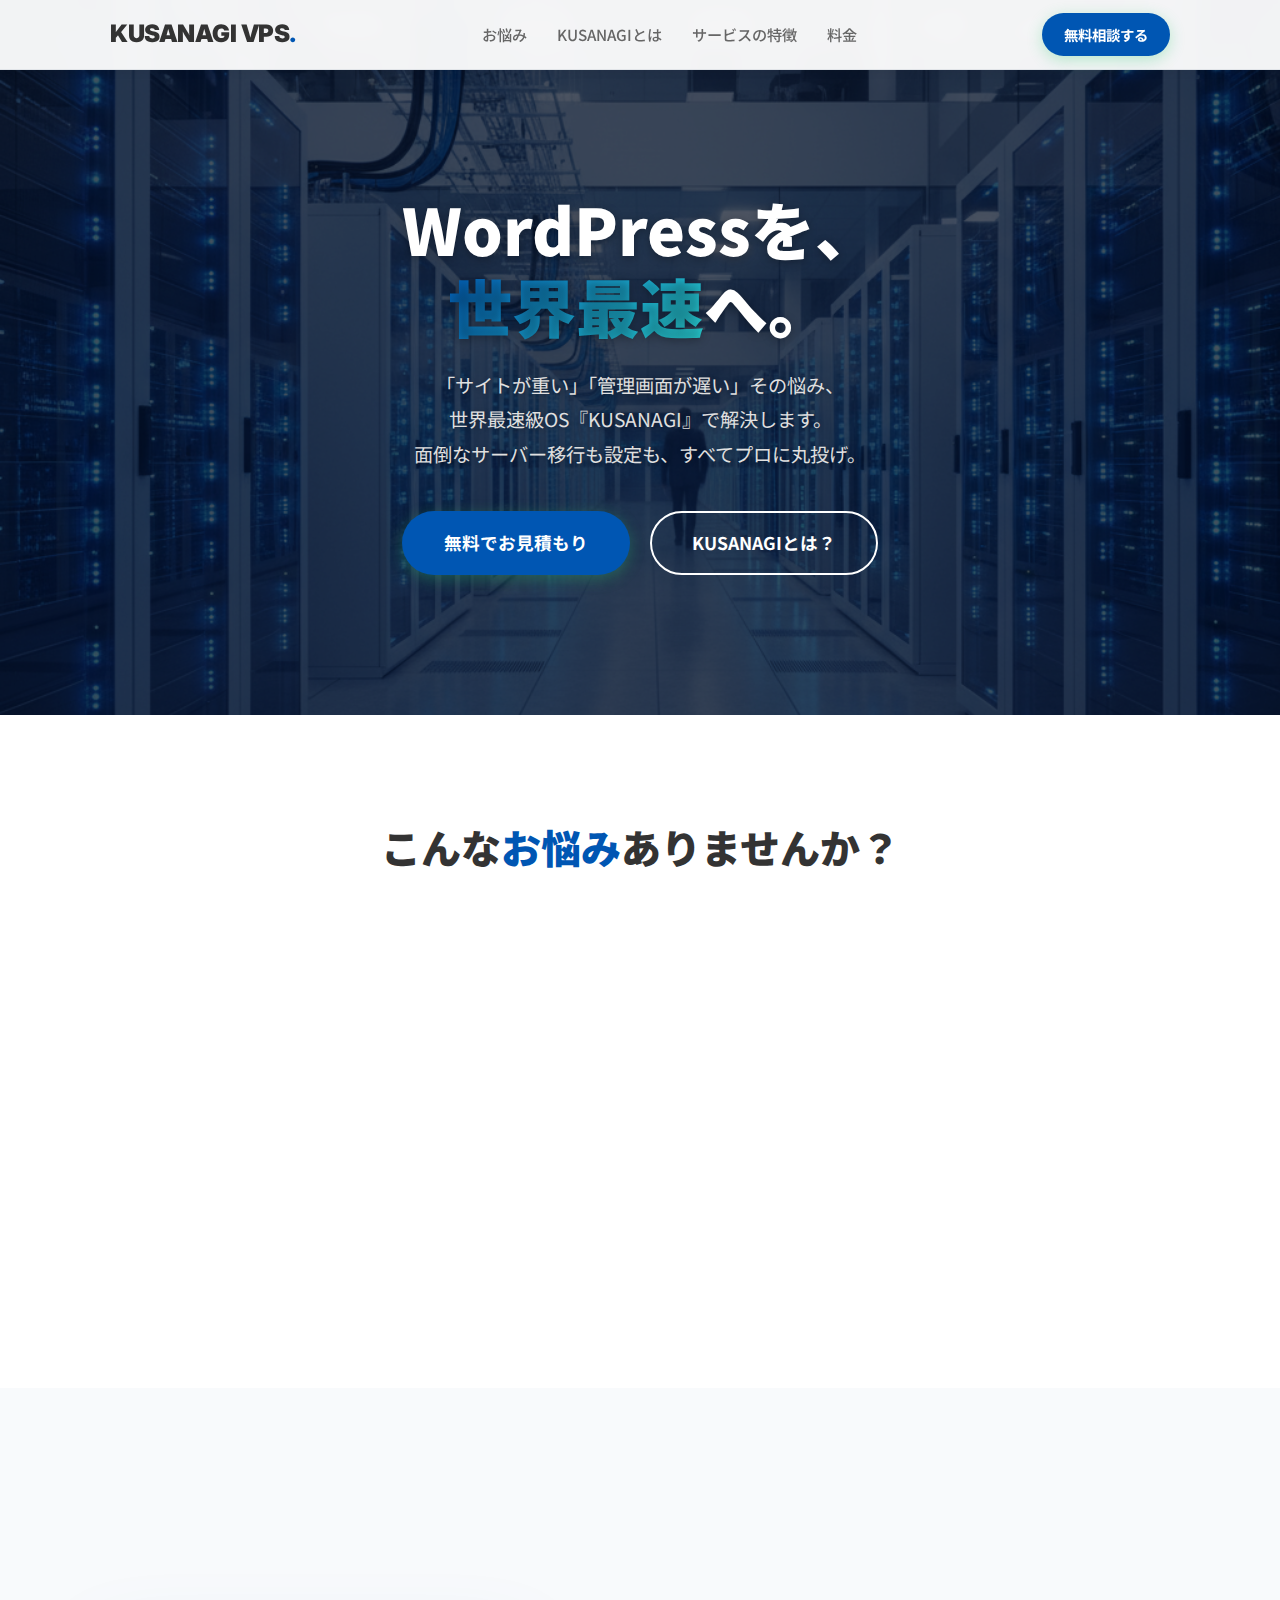
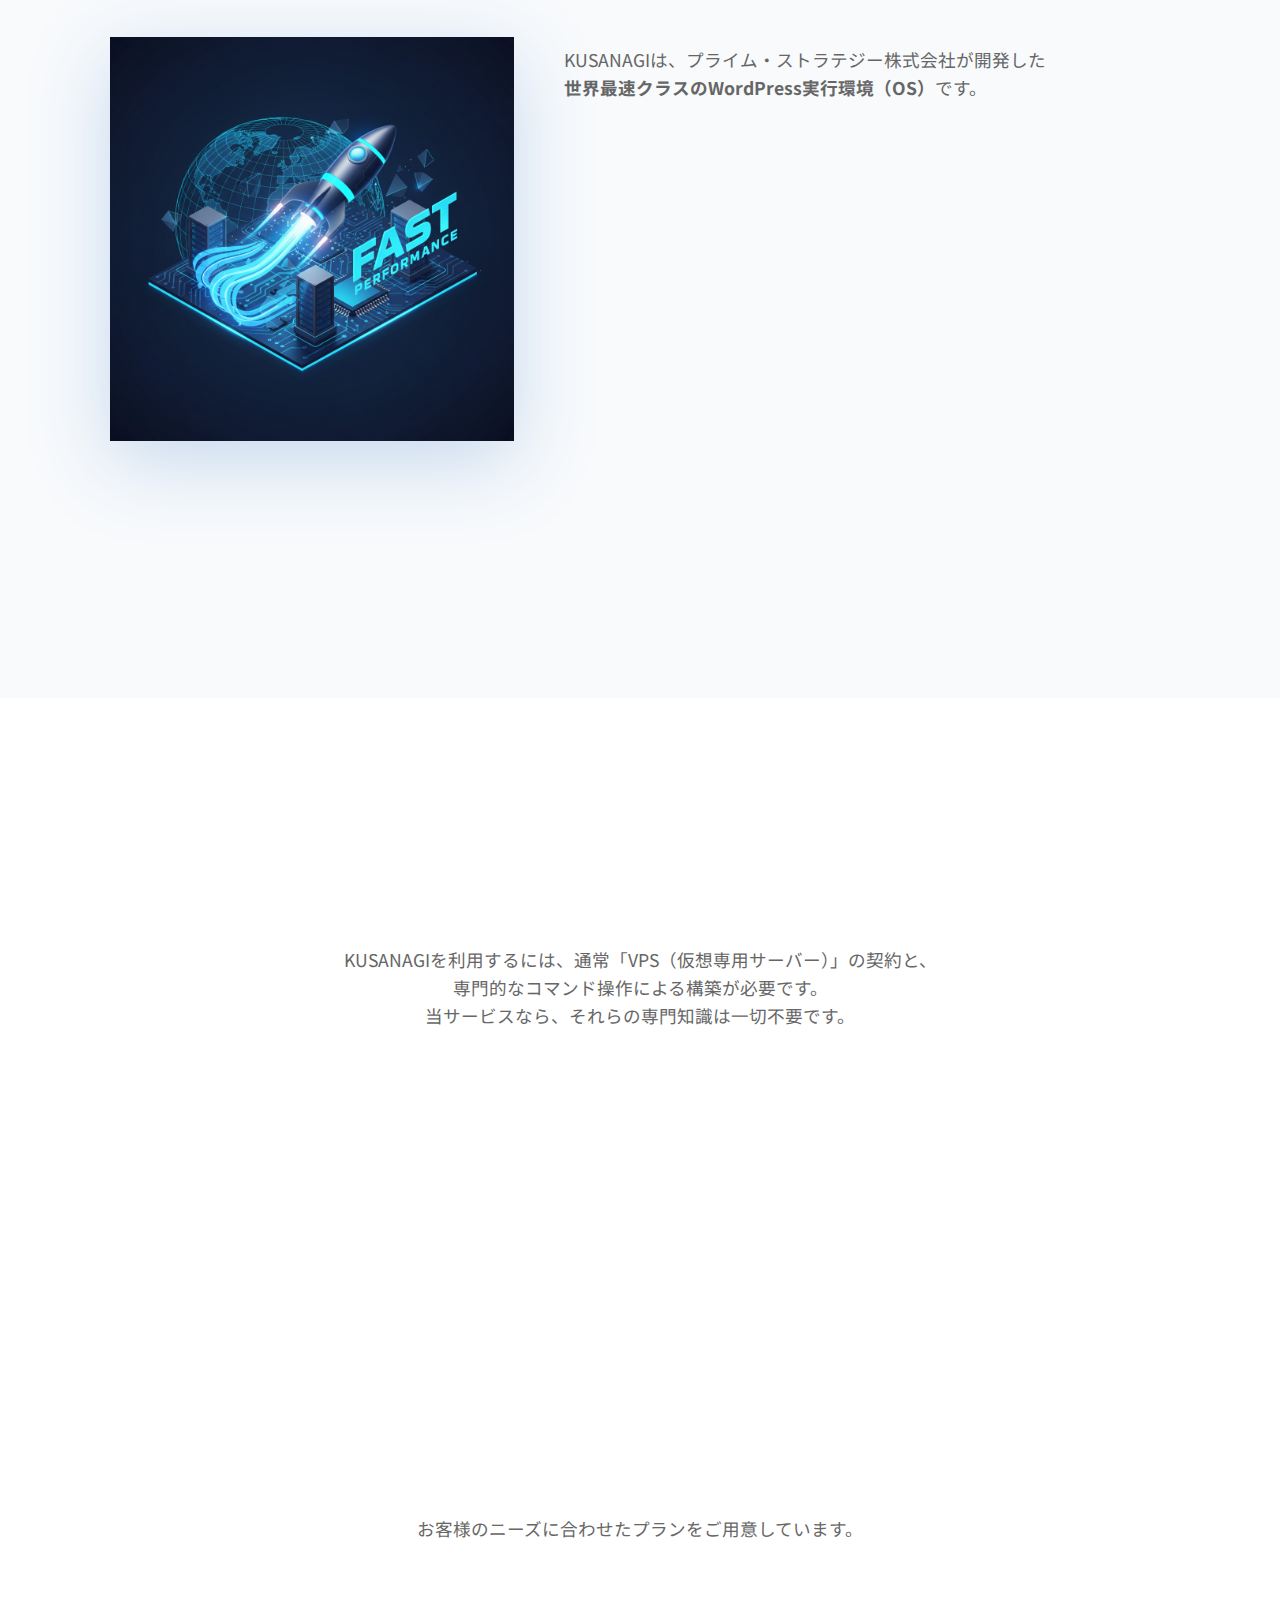
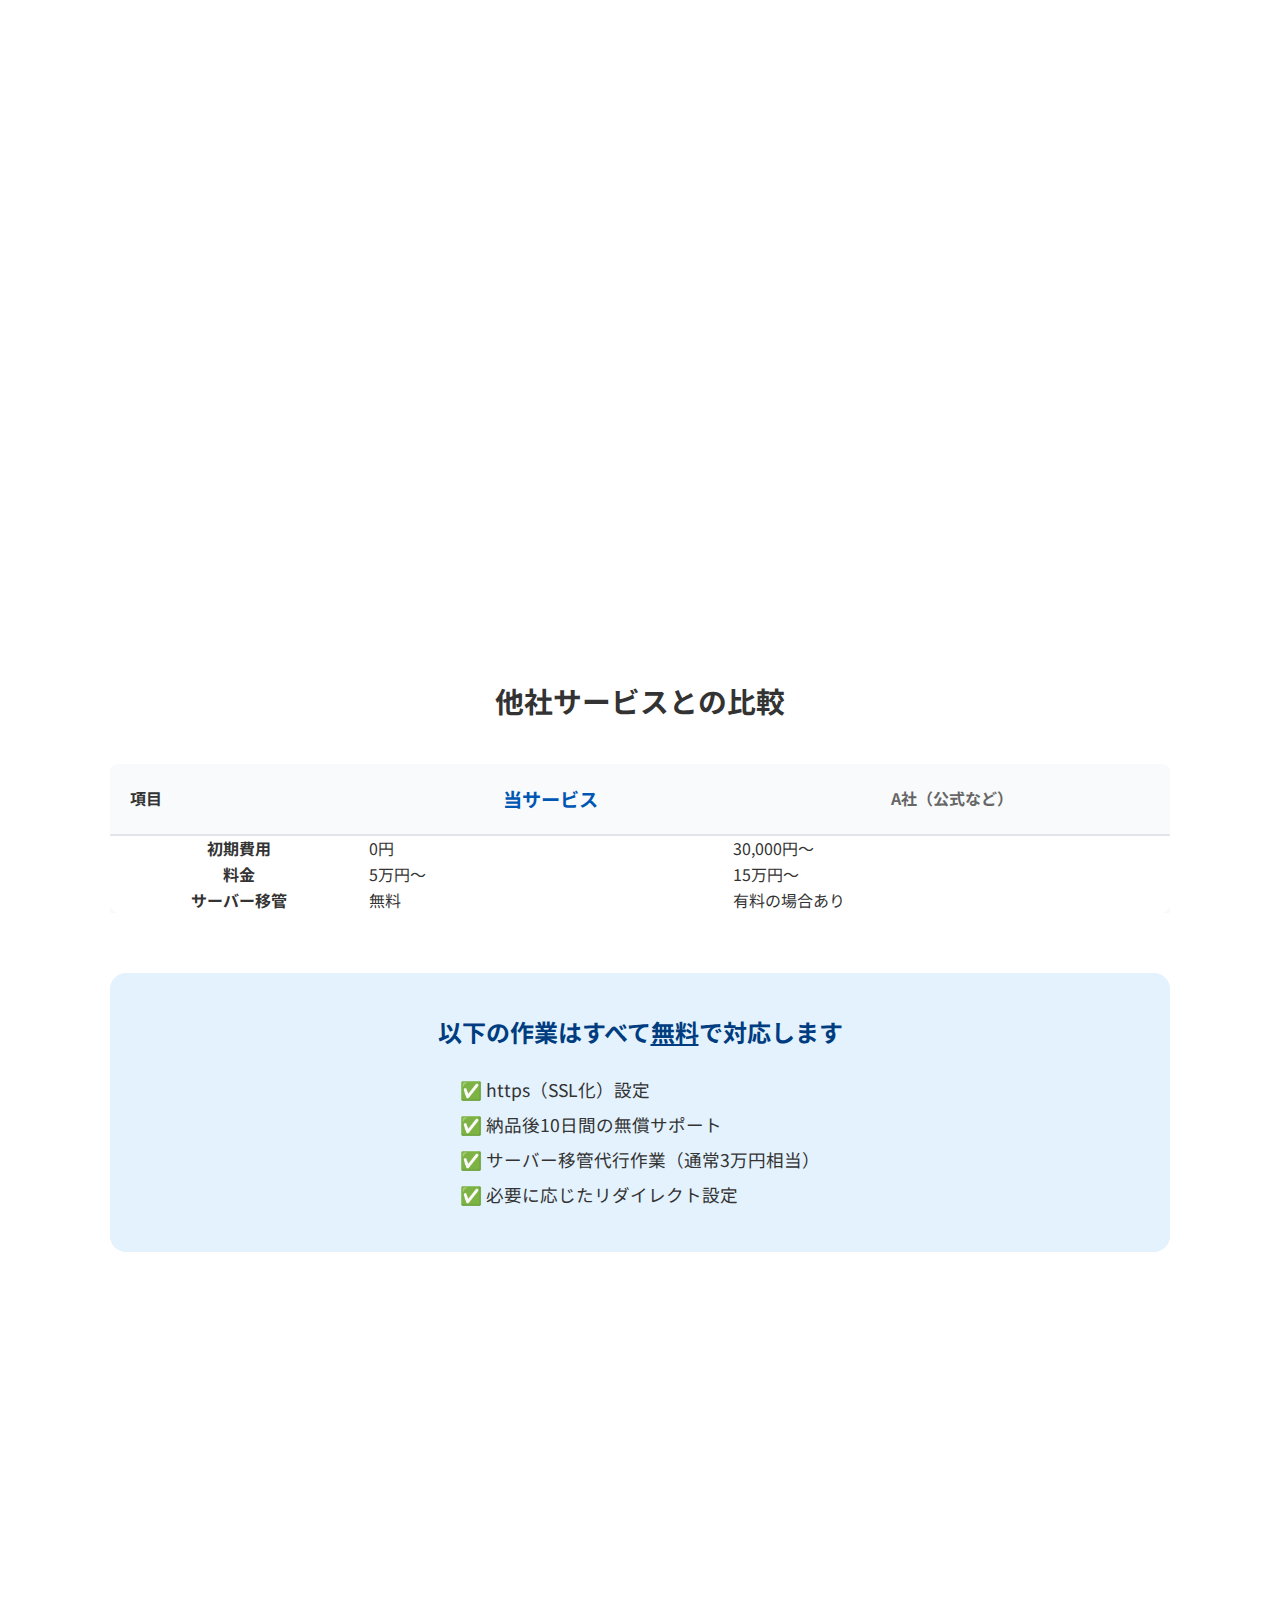
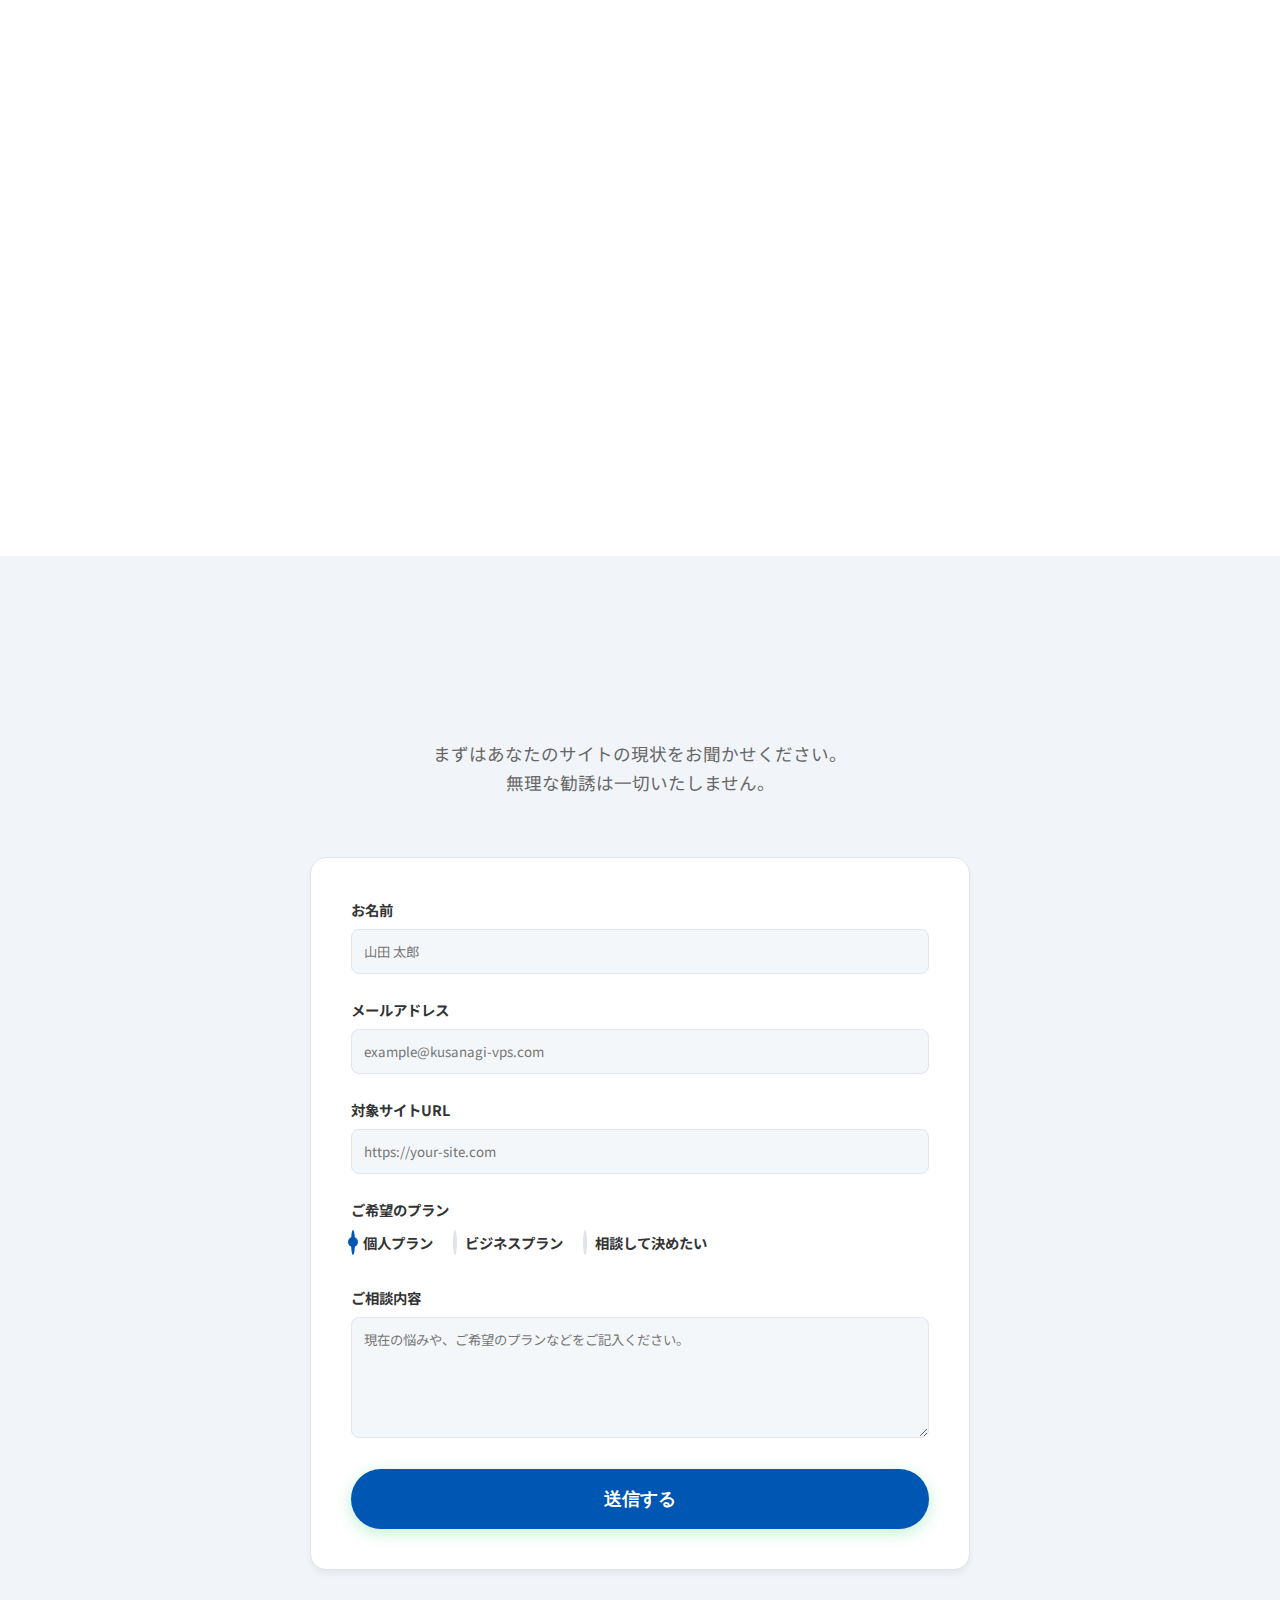
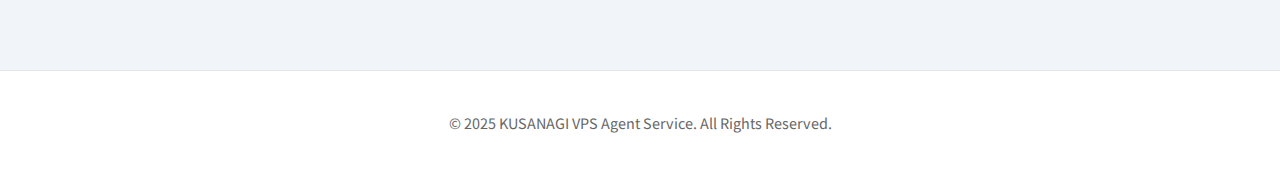
<file: index.html>
<!DOCTYPE html>
<html lang="ja">

<head>
    <meta charset="UTF-8">
    <meta name="viewport" content="width=device-width, initial-scale=1.0">
    <title>KUSANAGI導入代行サービス | WordPressを世界最速へ</title>
    <meta name="description" content="WordPressの表示速度にお悩みですか？世界最速級OS『KUSANAGI』への移行・VPS構築をプロに丸投げ。圧倒的なスピードを手に入れましょう。">
    <link rel="preconnect" href="https://fonts.googleapis.com">
    <link rel="preconnect" href="https://fonts.gstatic.com" crossorigin>
    <link
        href="https://fonts.googleapis.com/css2?family=Inter:wght@400;700;900&family=Noto+Sans+JP:wght@400;500;700;900&display=swap"
        rel="stylesheet">
    <link rel="stylesheet" href="style.css">
    <link rel="icon"
        href="data:image/svg+xml,<svg xmlns=%22http://www.w3.org/2000/svg%22 viewBox=%220 0 100 100%22><text y=%22.9em%22 font-size=%2290%22>⚡️</text></svg>">
</head>

<body>

    <!-- Header -->
    <header class="header">
        <div class="container header__container">
            <div class="header__logo">
                <a href="#">KUSANAGI VPS<span class="accent">.</span></a>
            </div>
            <nav class="header__nav">
                <ul>
                    <li><a href="#problem">お悩み</a></li>
                    <li><a href="#solution">KUSANAGIとは</a></li>
                    <li><a href="#service">サービスの特徴</a></li>
                    <li><a href="#price">料金</a></li>
                </ul>
            </nav>
            <div class="header__cta">
                <a href="#contact" class="btn btn--primary btn--sm">無料相談する</a>
            </div>
        </div>
    </header>

    <!-- Hero Section -->
    <section class="hero">
        <div class="container hero__container">
            <div class="hero__content">
                <h1 class="hero__title">
                    WordPressを、<br>
                    <span class="text-gradient">世界最速</span>へ。
                </h1>
                <p class="hero__subtitle">
                    「サイトが重い」「管理画面が遅い」その悩み、<br>
                    世界最速級OS『KUSANAGI』で解決します。<br>
                    面倒なサーバー移行も設定も、すべてプロに丸投げ。
                </p>
                <div class="hero__actions">
                    <a href="#contact" class="btn btn--primary btn--lg">無料でお見積もり</a>
                    <a href="#solution" class="btn btn--outline btn--lg">KUSANAGIとは？</a>
                </div>
            </div>
        </div>
    </section>

    <!-- Problem Section -->
    <section id="problem" class="section problem">
        <div class="container">
            <div class="section-header">
                <h2 class="section__title">こんな<span class="accent">お悩み</span>ありませんか？</h2>
            </div>
            <div class="problem__grid">
                <div class="card problem__card">
                    <div class="icon">
                        <svg xmlns="http://www.w3.org/2000/svg" width="48" height="48" viewBox="0 0 24 24" fill="none"
                            stroke="currentColor" stroke-width="2" stroke-linecap="round" stroke-linejoin="round">
                            <circle cx="12" cy="12" r="10"></circle>
                            <polyline points="12 6 12 12 16 14"></polyline>
                        </svg>
                    </div>
                    <h3>サイトの表示が遅い</h3>
                    <p>クリックしてから表示されるまで数秒かかる。読者が待ちきれずに離脱してしまう。</p>
                </div>
                <div class="card problem__card">
                    <div class="icon">
                        <svg xmlns="http://www.w3.org/2000/svg" width="48" height="48" viewBox="0 0 24 24" fill="none"
                            stroke="currentColor" stroke-width="2" stroke-linecap="round" stroke-linejoin="round">
                            <rect x="3" y="4" width="18" height="18" rx="2" ry="2"></rect>
                            <line x1="16" y1="2" x2="16" y2="6"></line>
                            <line x1="8" y1="2" x2="8" y2="6"></line>
                            <line x1="3" y1="10" x2="21" y2="10"></line>
                        </svg>
                    </div>
                    <h3>管理画面が重い</h3>
                    <p>記事の保存や画像のアップロードに時間がかかり、執筆作業のストレスが溜まる。</p>
                </div>
                <div class="card problem__card">
                    <div class="icon">
                        <svg xmlns="http://www.w3.org/2000/svg" width="48" height="48" viewBox="0 0 24 24" fill="none"
                            stroke="currentColor" stroke-width="2" stroke-linecap="round" stroke-linejoin="round">
                            <polyline points="4 17 10 11 4 5"></polyline>
                            <line x1="12" y1="19" x2="20" y2="19"></line>
                        </svg>
                    </div>
                    <h3>KUSANAGI導入が難しい</h3>
                    <p>「黒い画面（コマンド）」での操作が必要で、自分では導入できる気がしない。</p>
                </div>
            </div>
        </div>
    </section>

    <!-- Solution Section -->
    <section id="solution" class="section solution">
        <div class="container solution__container">
            <div class="solution__visual">
                <img src="solution_speed.png" alt="High Speed Performance" class="floating-img">
            </div>
            <div class="solution__content">
                <h2 class="section__title" style="text-align: left; margin-bottom: 30px;">その悩み、<br><span
                        class="text-gradient">KUSANAGI</span>なら解決できます。</h2>
                <p class="section__desc" style="text-align: left; margin: 0 0 40px;">
                    KUSANAGIは、プライム・ストラテジー株式会社が開発した<br>
                    <strong>世界最速クラスのWordPress実行環境（OS）</strong>です。
                </p>

                <div class="features">
                    <div class="feature">
                        <h3><svg xmlns="http://www.w3.org/2000/svg" width="24" height="24" viewBox="0 0 24 24"
                                fill="none" stroke="currentColor" stroke-width="2" stroke-linecap="round"
                                stroke-linejoin="round" style="vertical-align: bottom; margin-right: 5px;">
                                <path d="M13 2L3 14h9l-1 8 10-12h-9l1-8z"></path>
                            </svg> 圧倒的な処理速度</h3>
                        <p>一般的なWebサーバー（Apache）と比較して、KUSANAGIが採用するnginx環境は処理能力が高く、大量のアクセスも高速に捌きます。</p>
                    </div>
                    <div class="feature">
                        <h3><svg xmlns="http://www.w3.org/2000/svg" width="24" height="24" viewBox="0 0 24 24"
                                fill="none" stroke="currentColor" stroke-width="2" stroke-linecap="round"
                                stroke-linejoin="round" style="vertical-align: bottom; margin-right: 5px;">
                                <path d="M22 12h-4l-3 9L9 3l-3 9H2"></path>
                            </svg> 強力なキャッシュ機能</h3>
                        <p>専用のキャッシュ機構により、WordPressの動的なページ生成を極限まで高速化します。</p>
                    </div>
                    <div class="feature">
                        <h3><svg xmlns="http://www.w3.org/2000/svg" width="24" height="24" viewBox="0 0 24 24"
                                fill="none" stroke="currentColor" stroke-width="2" stroke-linecap="round"
                                stroke-linejoin="round" style="vertical-align: bottom; margin-right: 5px;">
                                <path d="M12 22s8-4 8-10V5l-8-3-8 3v7c0 6 8 10 8 10z"></path>
                            </svg> セキュリティも万全</h3>
                        <p>企業利用も想定されたOSのため、セキュリティ設定も高度に最適化されています。</p>
                    </div>
                </div>
            </div>
        </div>
    </section>

    <!-- Service Section -->
    <section id="service" class="section service">
        <div class="container">
            <h2 class="section__title">面倒な作業は、<br>すべて<span class="accent">丸投げ</span>してください。</h2>
            <p class="section__desc">
                KUSANAGIを利用するには、通常「VPS（仮想専用サーバー）」の契約と、<br>
                専門的なコマンド操作による構築が必要です。<br>
                当サービスなら、それらの専門知識は一切不要です。
            </p>

            <div class="service__steps">
                <div class="step">
                    <div class="step__num">01</div>
                    <h3>サーバー選定・契約サポート</h3>
                    <p>KUSANAGI対応のVPS（ConoHa, さくら等）の選定からサポートします。</p>
                </div>
                <div class="step">
                    <div class="step__num">02</div>
                    <h3>KUSANAGI環境構築</h3>
                    <p>OSのインストール、初期設定、セキュリティ設定を代行します。</p>
                </div>
                <div class="step">
                    <div class="step__num">03</div>
                    <h3>WordPress移行</h3>
                    <p>既存サイトのデータ移行、SSL化、DNS切り替えまで行います。</p>
                </div>
            </div>
        </div>
    </section>

    <!-- Price Section -->
    <section id="price" class="section price">
        <div class="container">
            <h2 class="section__title">料金プラン</h2>
            <p class="section__desc">お客様のニーズに合わせたプランをご用意しています。</p>

            <div class="price__grid">
                <div class="card price__card">
                    <div class="badge">個人の方におすすめ</div>
                    <h3>個人プラン</h3>
                    <p class="price-val">¥50,000<small class="tax-note">＋税</small></p>
                    <p class="price-desc">NDA締結なし。<br>基本的な高速化設定を網羅。</p>
                    <ul class="price-features">
                        <li><span class="check">✔</span> サーバー構築・KUSANAGI導入</li>
                        <li><span class="check">✔</span> WordPress移行</li>
                        <li><span class="check">✔</span> SSL化（https）</li>
                        <li><span class="check">✔</span> サーバー移管代行</li>
                    </ul>
                    <a href="#contact" class="btn btn--primary btn--full">このプランで相談する</a>
                </div>
                <div class="card price__card">
                    <h3>ビジネスプラン</h3>
                    <p class="price-val">¥100,000<small class="tax-note">＋税</small></p>
                    <p class="price-desc">NDA締結可能。<br>PageSpeed Insights改善提案付き。</p>
                    <ul class="price-features">
                        <li><span class="check">✔</span> 個人プランの全内容</li>
                        <li><span class="check">✔</span> NDA（秘密保持契約）対応</li>
                        <li><span class="check">✔</span> PageSpeed Insights見直し</li>
                        <li><span class="check">✔</span> プラグイン構成の見直し</li>
                    </ul>
                    <a href="#contact" class="btn btn--outline btn--full">このプランで相談する</a>
                </div>
            </div>

            <!-- Comparison Table -->
            <div class="comparison-section" style="margin-top: 80px;">
                <h3 style="text-align: center; font-size: 1.8rem; margin-bottom: 40px;">他社サービスとの比較</h3>
                <div style="overflow-x: auto;">
                    <table class="comparison-table"
                        style="width: 100%; border-collapse: collapse; background: #fff; box-shadow: 0 4px 6px rgba(0,0,0,0.05); border-radius: 8px; overflow: hidden;">
                        <thead>
                            <tr style="background: #f8fafc; border-bottom: 2px solid #e1e4e8;">
                                <th style="padding: 20px; text-align: left;">項目</th>
                                <th
                                    style="padding: 20px; text-align: center; color: var(--color-primary); font-size: 1.2rem;">
                                    当サービス</th>
                                <th style="padding: 20px; text-align: center; color: #666;">A社（公式など）</th>
                            </tr>
                        </thead>
                        <tbody>
                            <tr>
                                <th>初期費用</th>
                                <td class="highlight">0円</td>
                                <td>30,000円〜</td>
                            </tr>
                            <tr>
                                <th>料金</th>
                                <td class="highlight">5万円〜</td>
                                <td>15万円〜</td>
                            </tr>
                            <tr>
                                <th>サーバー移管</th>
                                <td class="highlight">無料</td>
                                <td>有料の場合あり</td>
                            </tr>
                        </tbody>
                    </table>
                </div>
            </div>

            <div class="free-benefits"
                style="background: #e3f2fd; padding: 40px; border-radius: 16px; margin-top: 60px; text-align: center;">
                <h3 style="color: var(--color-primary-dark); margin-bottom: 20px; font-size: 1.5rem;">以下の作業はすべて<span
                        style="text-decoration: underline;">無料</span>で対応します</h3>
                <ul style="display: inline-block; text-align: left; font-size: 1.1rem; line-height: 2;">
                    <li>✅ https（SSL化）設定</li>
                    <li>✅ 納品後10日間の無償サポート</li>
                    <li>✅ サーバー移管代行作業（通常3万円相当）</li>
                    <li>✅ 必要に応じたリダイレクト設定</li>
                </ul>
            </div>
        </div>
    </section>

    <!-- Flow Section -->
    <section class="section flow">
        <div class="container">
            <h2 class="section__title">導入までの流れ</h2>
            <ol class="flow__list">
                <li>
                    <span class="flow__icon">
                        <svg xmlns="http://www.w3.org/2000/svg" width="32" height="32" viewBox="0 0 24 24" fill="none"
                            stroke="currentColor" stroke-width="2" stroke-linecap="round" stroke-linejoin="round">
                            <path d="M4 4h16c1.1 0 2 .9 2 2v12c0 1.1-.9 2-2 2H4c-1.1 0-2-.9-2-2V6c0-1.1.9-2 2-2z">
                            </path>
                            <polyline points="22,6 12,13 2,6"></polyline>
                        </svg>
                    </span>
                    <div class="flow__content">
                        <h3>お問い合わせ</h3>
                        <p>フォームより現状のサイト情報をお知らせください。</p>
                    </div>
                </li>
                <li>
                    <span class="flow__icon">
                        <svg xmlns="http://www.w3.org/2000/svg" width="32" height="32" viewBox="0 0 24 24" fill="none"
                            stroke="currentColor" stroke-width="2" stroke-linecap="round" stroke-linejoin="round">
                            <path d="M14 2H6a2 2 0 0 0-2 2v16a2 2 0 0 0 2 2h12a2 2 0 0 0 2-2V8z"></path>
                            <polyline points="14 2 14 8 20 8"></polyline>
                            <line x1="16" y1="13" x2="8" y2="13"></line>
                            <line x1="16" y1="17" x2="8" y2="17"></line>
                            <polyline points="10 9 9 9 8 9"></polyline>
                        </svg>
                    </span>
                    <div class="flow__content">
                        <h3>ヒアリング・お見積もり</h3>
                        <p>最適なプランと概算費用をご提示します。</p>
                    </div>
                </li>
                <li>
                    <span class="flow__icon">
                        <svg xmlns="http://www.w3.org/2000/svg" width="32" height="32" viewBox="0 0 24 24" fill="none"
                            stroke="currentColor" stroke-width="2" stroke-linecap="round" stroke-linejoin="round">
                            <path
                                d="M14.7 6.3a1 1 0 0 0 0 1.4l1.6 1.6a1 1 0 0 0 1.4 0l3.77-3.77a6 6 0 0 1-7.94 7.94l-6.91 6.91a2.12 2.12 0 0 1-3-3l6.91-6.91a6 6 0 0 1 7.94-7.94l-3.76 3.76z">
                            </path>
                        </svg>
                    </span>
                    <div class="flow__content">
                        <h3>作業実施</h3>
                        <p>ご入金確認後、移行作業を開始します。（通常3日程度）</p>
                    </div>
                </li>
                <li>
                    <span class="flow__icon">
                        <svg xmlns="http://www.w3.org/2000/svg" width="32" height="32" viewBox="0 0 24 24" fill="none"
                            stroke="currentColor" stroke-width="2" stroke-linecap="round" stroke-linejoin="round">
                            <polyline points="20 6 9 17 4 12"></polyline>
                        </svg>
                    </span>
                    <div class="flow__content">
                        <h3>納品・確認</h3>
                        <p>表示速度の改善をご確認いただき、完了となります。</p>
                    </div>
                </li>
            </ol>
        </div>
    </section>

    <!-- Contact Section -->
    <section id="contact" class="section contact">
        <div class="container contact__container">
            <h2 class="section__title">無料お見積もり・ご相談</h2>
            <p class="section__desc">
                まずはあなたのサイトの現状をお聞かせください。<br>
                無理な勧誘は一切いたしません。
            </p>

            <form id="contact-form" class="contact__form" action="https://formspree.io/f/xgvdplla" method="POST">
                <div class="form-group">
                    <label for="name">お名前</label>
                    <input type="text" id="name" name="name" placeholder="山田 太郎" required>
                </div>
                <div class="form-group">
                    <label for="email">メールアドレス</label>
                    <input type="email" id="email" name="email" placeholder="example@kusanagi-vps.com" required>
                </div>
                <div class="form-group">
                    <label for="url">対象サイトURL</label>
                    <input type="url" id="url" name="url" placeholder="https://your-site.com">
                </div>
                <div class="form-group">
                    <label>ご希望のプラン</label>
                    <div class="radio-group">
                        <label class="radio-label">
                            <input type="radio" name="plan" value="個人プラン" checked>
                            <span class="radio-custom"></span>
                            個人プラン
                        </label>
                        <label class="radio-label">
                            <input type="radio" name="plan" value="ビジネスプラン">
                            <span class="radio-custom"></span>
                            ビジネスプラン
                        </label>
                        <label class="radio-label">
                            <input type="radio" name="plan" value="相談して決めたい">
                            <span class="radio-custom"></span>
                            相談して決めたい
                        </label>
                    </div>
                </div>
                <div class="form-group">
                    <label for="message">ご相談内容</label>
                    <textarea id="message" name="message" rows="5" placeholder="現在の悩みや、ご希望のプランなどをご記入ください。"></textarea>
                </div>
                <button type="submit" class="btn btn--primary btn--lg btn--full">送信する</button>
            </form>
        </div>
    </section>

    <!-- Footer -->
    <footer class="footer">
        <div class="container">
            <p class="copyright">&copy; 2025 KUSANAGI VPS Agent Service. All Rights Reserved.</p>
        </div>
    </footer>

    <script src="script.js"></script>
</body>

</html>
</file>
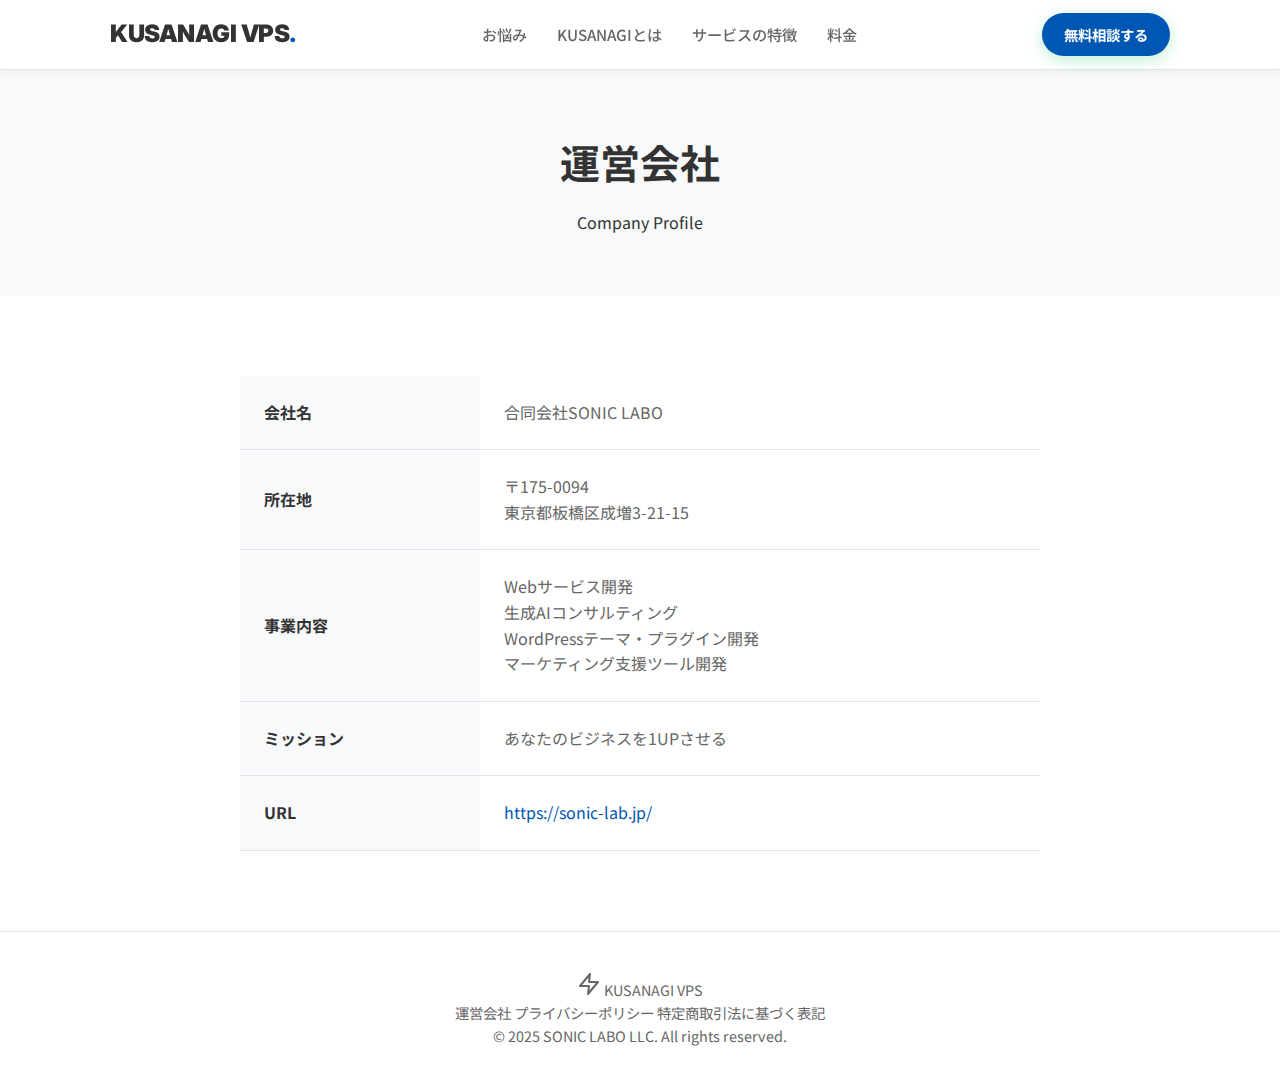
<file: company.html>
<!DOCTYPE html>
<html lang="ja">

<head>
    <meta charset="UTF-8">
    <meta name="viewport" content="width=device-width, initial-scale=1.0">
    <title>運営会社 | KUSANAGI導入代行サービス</title>
    <meta name="description" content="KUSANAGI導入代行サービスの運営会社情報です。合同会社SONIC LABO。">
    <link rel="preconnect" href="https://fonts.googleapis.com">
    <link rel="preconnect" href="https://fonts.gstatic.com" crossorigin>
    <link
        href="https://fonts.googleapis.com/css2?family=Inter:wght@400;700;900&family=Noto+Sans+JP:wght@400;500;700&display=swap"
        rel="stylesheet">
    <link rel="stylesheet" href="style.css">
    <style>
        .page-header {
            padding-top: calc(var(--header-height) + 60px);
            padding-bottom: 60px;
            background-color: #f8f9fa;
            text-align: center;
        }

        .page-title {
            font-size: 2.5rem;
            font-weight: 700;
            color: var(--color-text);
            margin-bottom: 16px;
        }

        .company-info {
            padding: 80px 0;
        }

        .company-table {
            width: 100%;
            max-width: 800px;
            margin: 0 auto;
            border-collapse: collapse;
        }

        .company-table th,
        .company-table td {
            padding: 24px;
            border-bottom: 1px solid var(--color-border);
            text-align: left;
        }

        .company-table th {
            width: 30%;
            font-weight: 700;
            color: var(--color-text);
            background-color: #f8f9fa;
        }

        .company-table td {
            color: var(--color-text-muted);
        }

        @media (max-width: 768px) {

            .company-table th,
            .company-table td {
                display: block;
                width: 100%;
            }

            .company-table th {
                border-bottom: none;
                padding-bottom: 8px;
            }

            .company-table td {
                padding-top: 0;
            }
        }
    </style>
</head>

<body>
    <!-- Header -->
    <header class="header">
        <div class="container header__container">
            <div class="header__logo">
                <a href="./">KUSANAGI VPS<span class="accent">.</span></a>
            </div>
            <nav class="header__nav">
                <ul>
                    <li><a href="./#problem">お悩み</a></li>
                    <li><a href="./#solution">KUSANAGIとは</a></li>
                    <li><a href="./#service">サービスの特徴</a></li>
                    <li><a href="./#price">料金</a></li>
                </ul>
            </nav>
            <div class="header__cta">
                <a href="./#contact" class="btn btn--primary btn--sm">無料相談する</a>
            </div>
        </div>
    </header>

    <!-- Page Header -->
    <section class="page-header">
        <div class="container">
            <h1 class="page-title">運営会社</h1>
            <p>Company Profile</p>
        </div>
    </section>

    <!-- Company Info -->
    <section class="company-info">
        <div class="container">
            <table class="company-table">
                <tr>
                    <th>会社名</th>
                    <td>合同会社SONIC LABO</td>
                </tr>
                <tr>
                    <th>所在地</th>
                    <td>〒175-0094<br>東京都板橋区成増3-21-15</td>
                </tr>
                <tr>
                    <th>事業内容</th>
                    <td>
                        Webサービス開発<br>
                        生成AIコンサルティング<br>
                        WordPressテーマ・プラグイン開発<br>
                        マーケティング支援ツール開発
                    </td>
                </tr>
                <tr>
                    <th>ミッション</th>
                    <td>あなたのビジネスを1UPさせる</td>
                </tr>
                <tr>
                    <th>URL</th>
                    <td><a href="https://sonic-lab.jp/" target="_blank" rel="noopener noreferrer"
                            style="color: var(--color-primary);">https://sonic-lab.jp/</a></td>
                </tr>
            </table>
        </div>
    </section>

    <!-- Footer -->
    <footer class="footer">
        <div class="container footer__container">
            <div class="footer__logo">
                <svg xmlns="http://www.w3.org/2000/svg" width="24" height="24" viewBox="0 0 24 24" fill="none"
                    stroke="currentColor" stroke-width="2" stroke-linecap="round" stroke-linejoin="round">
                    <path d="M13 2L3 14h9l-1 8 10-12h-9l1-8z"></path>
                </svg>
                KUSANAGI VPS
            </div>
            <div class="footer__links">
                <a href="company.html">運営会社</a>
                <a href="#">プライバシーポリシー</a>
                <a href="#">特定商取引法に基づく表記</a>
            </div>
            <p class="copyright">&copy; 2025 SONIC LABO LLC. All rights reserved.</p>
        </div>
    </footer>
</body>

</html>
</file>
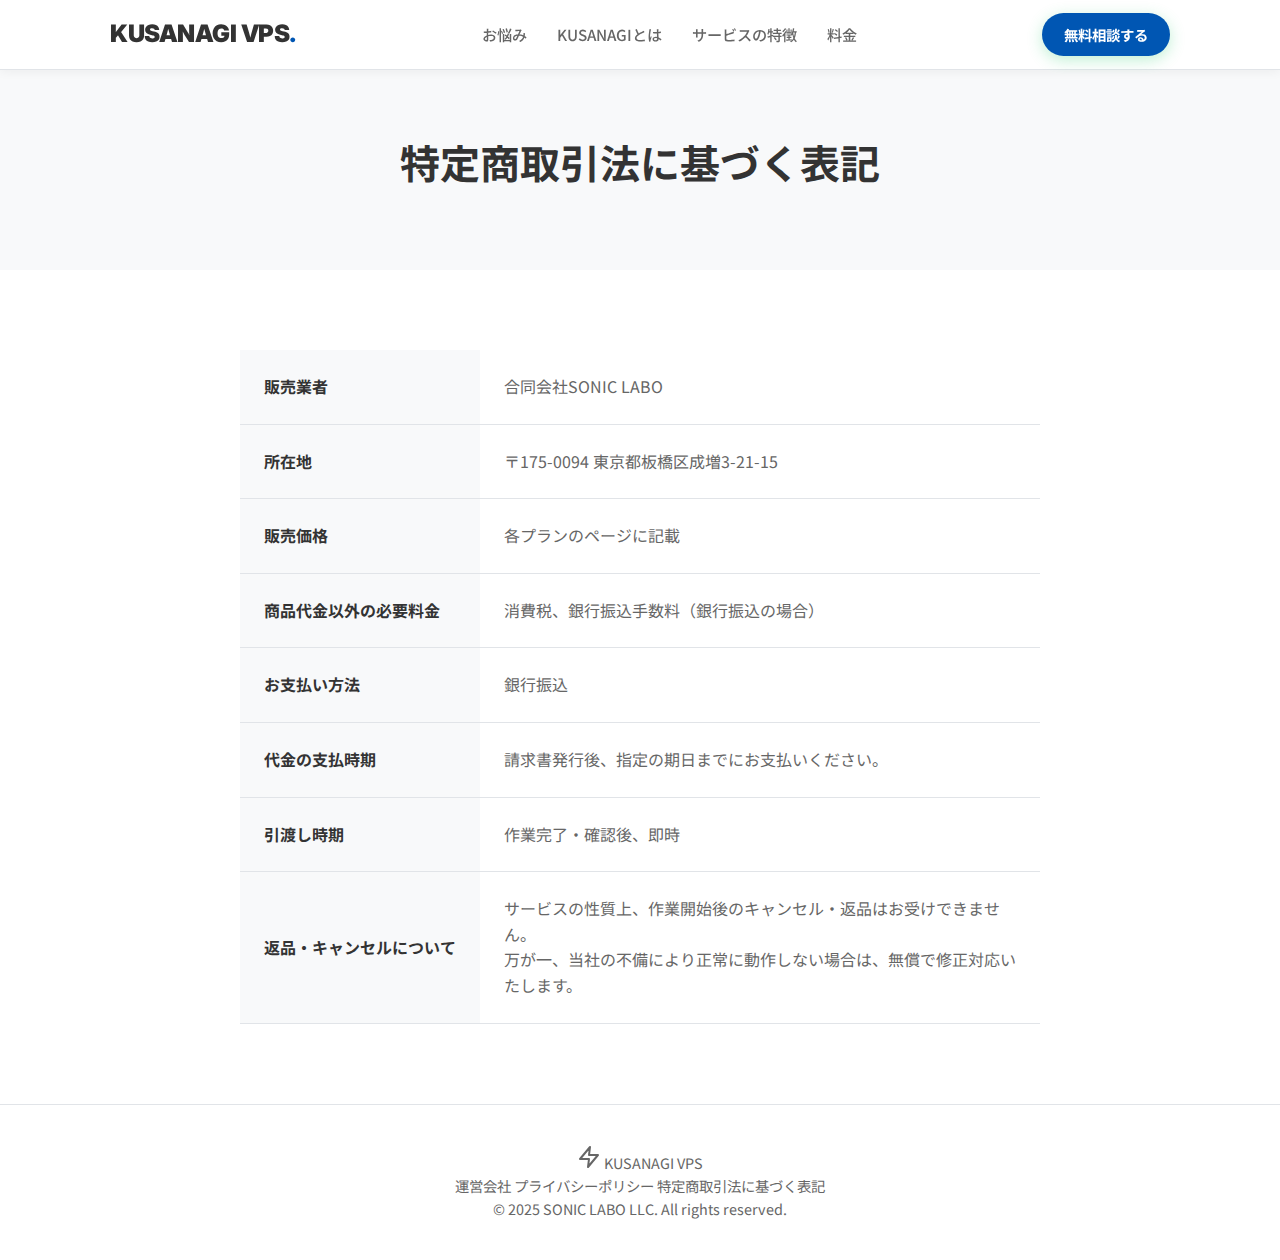
<file: law.html>
<!DOCTYPE html>
<html lang="ja">

<head>
    <meta charset="UTF-8">
    <meta name="viewport" content="width=device-width, initial-scale=1.0">
    <title>特定商取引法に基づく表記 | KUSANAGI導入代行サービス</title>
    <link rel="preconnect" href="https://fonts.googleapis.com">
    <link rel="preconnect" href="https://fonts.gstatic.com" crossorigin>
    <link
        href="https://fonts.googleapis.com/css2?family=Inter:wght@400;700;900&family=Noto+Sans+JP:wght@400;500;700&display=swap"
        rel="stylesheet">
    <link rel="stylesheet" href="style.css">
    <style>
        .page-header {
            padding-top: calc(var(--header-height) + 60px);
            padding-bottom: 60px;
            background-color: #f8f9fa;
            text-align: center;
        }

        .page-title {
            font-size: 2.5rem;
            font-weight: 700;
            color: var(--color-text);
            margin-bottom: 16px;
        }

        .legal-info {
            padding: 80px 0;
        }

        .legal-table {
            width: 100%;
            max-width: 800px;
            margin: 0 auto;
            border-collapse: collapse;
        }

        .legal-table th,
        .legal-table td {
            padding: 24px;
            border-bottom: 1px solid var(--color-border);
            text-align: left;
        }

        .legal-table th {
            width: 30%;
            font-weight: 700;
            color: var(--color-text);
            background-color: #f8f9fa;
        }

        .legal-table td {
            color: var(--color-text-muted);
        }

        @media (max-width: 768px) {

            .legal-table th,
            .legal-table td {
                display: block;
                width: 100%;
            }

            .legal-table th {
                border-bottom: none;
                padding-bottom: 8px;
            }

            .legal-table td {
                padding-top: 0;
            }
        }
    </style>
</head>

<body>
    <!-- Header -->
    <header class="header">
        <div class="container header__container">
            <div class="header__logo">
                <a href="./">KUSANAGI VPS<span class="accent">.</span></a>
            </div>
            <nav class="header__nav">
                <ul>
                    <li><a href="./#problem">お悩み</a></li>
                    <li><a href="./#solution">KUSANAGIとは</a></li>
                    <li><a href="./#service">サービスの特徴</a></li>
                    <li><a href="./#price">料金</a></li>
                </ul>
            </nav>
            <div class="header__cta">
                <a href="./#contact" class="btn btn--primary btn--sm">無料相談する</a>
            </div>
        </div>
    </header>

    <!-- Page Header -->
    <section class="page-header">
        <div class="container">
            <h1 class="page-title">特定商取引法に基づく表記</h1>
        </div>
    </section>

    <!-- Legal Info -->
    <section class="legal-info">
        <div class="container">
            <table class="legal-table">
                <tr>
                    <th>販売業者</th>
                    <td>合同会社SONIC LABO</td>
                </tr>
                <tr>
                    <th>所在地</th>
                    <td>〒175-0094 東京都板橋区成増3-21-15</td>
                </tr>
                <tr>
                    <th>販売価格</th>
                    <td>各プランのページに記載</td>
                </tr>
                <tr>
                    <th>商品代金以外の必要料金</th>
                    <td>消費税、銀行振込手数料（銀行振込の場合）</td>
                </tr>
                <tr>
                    <th>お支払い方法</th>
                    <td>銀行振込</td>
                </tr>
                <tr>
                    <th>代金の支払時期</th>
                    <td>請求書発行後、指定の期日までにお支払いください。</td>
                </tr>
                <tr>
                    <th>引渡し時期</th>
                    <td>作業完了・確認後、即時</td>
                </tr>
                <tr>
                    <th>返品・キャンセルについて</th>
                    <td>サービスの性質上、作業開始後のキャンセル・返品はお受けできません。<br>万が一、当社の不備により正常に動作しない場合は、無償で修正対応いたします。</td>
                </tr>
            </table>
        </div>
    </section>

    <!-- Footer -->
    <footer class="footer">
        <div class="container footer__container">
            <div class="footer__logo">
                <svg xmlns="http://www.w3.org/2000/svg" width="24" height="24" viewBox="0 0 24 24" fill="none"
                    stroke="currentColor" stroke-width="2" stroke-linecap="round" stroke-linejoin="round">
                    <path d="M13 2L3 14h9l-1 8 10-12h-9l1-8z"></path>
                </svg>
                KUSANAGI VPS
            </div>
            <div class="footer__links">
                <a href="company.html">運営会社</a>
                <a href="privacy.html">プライバシーポリシー</a>
                <a href="law.html">特定商取引法に基づく表記</a>
            </div>
            <p class="copyright">&copy; 2025 SONIC LABO LLC. All rights reserved.</p>
        </div>
    </footer>
</body>

</html>
</file>
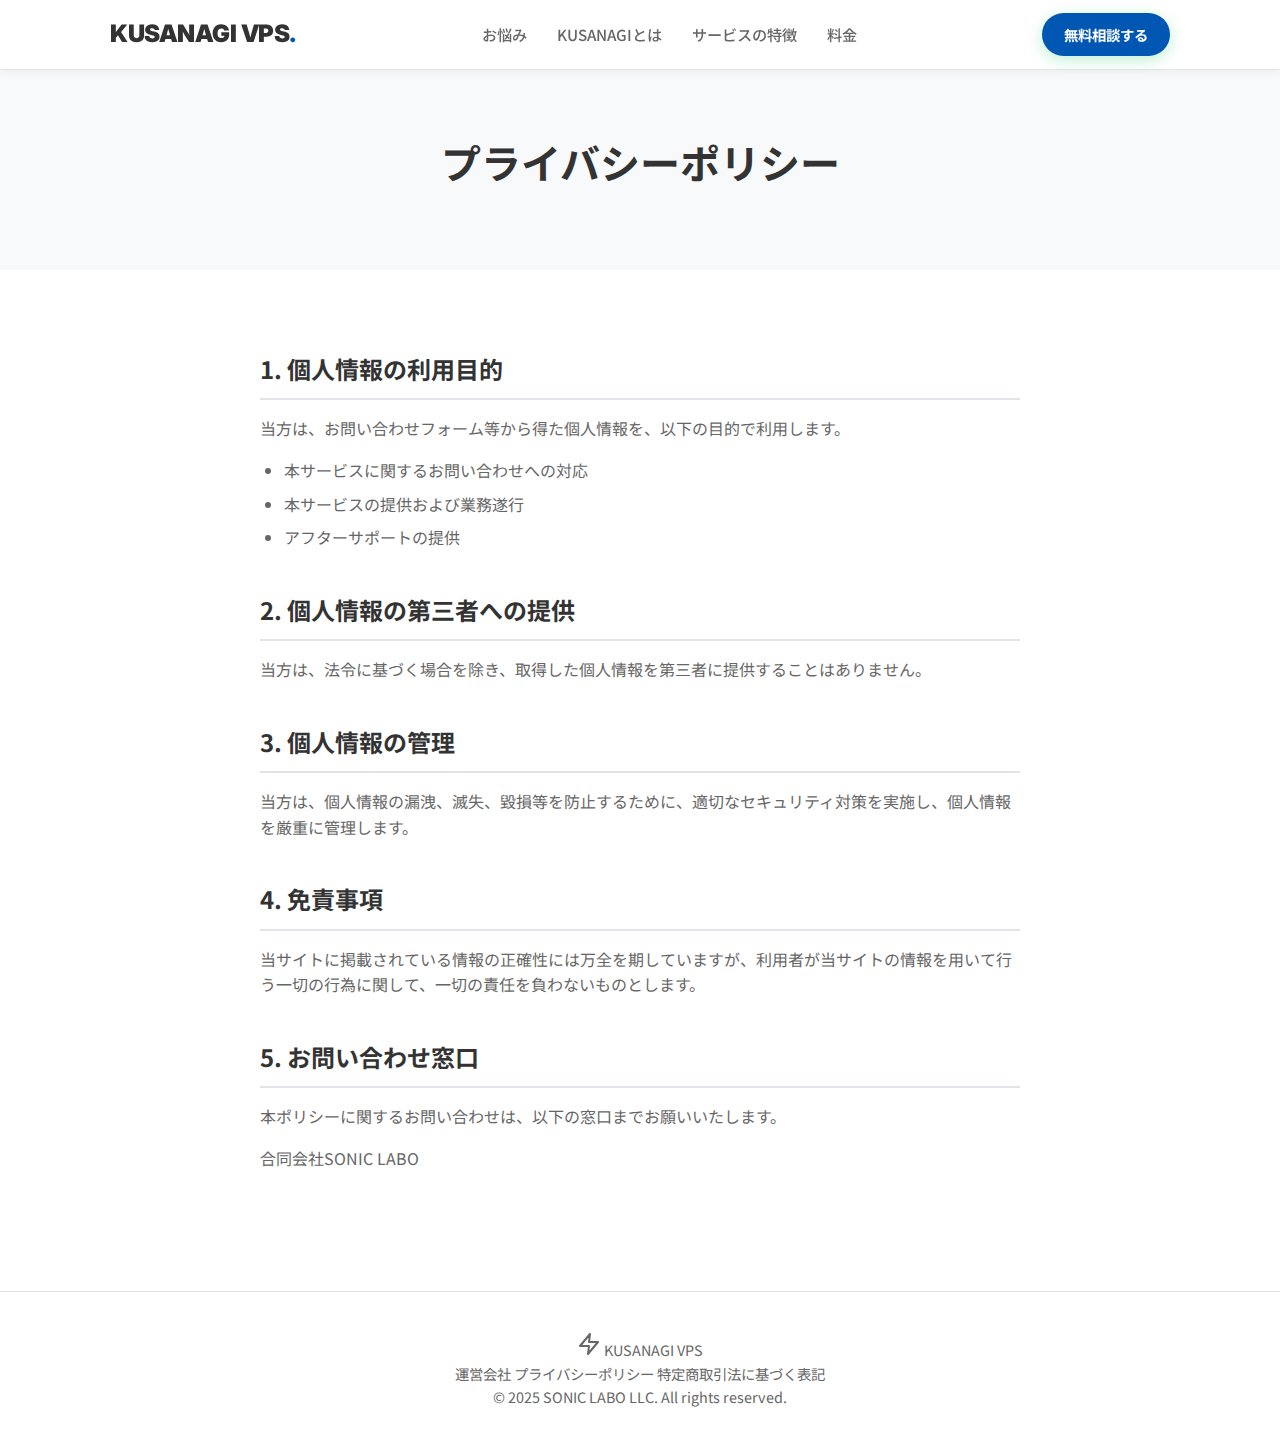
<file: privacy.html>
<!DOCTYPE html>
<html lang="ja">

<head>
    <meta charset="UTF-8">
    <meta name="viewport" content="width=device-width, initial-scale=1.0">
    <title>プライバシーポリシー | KUSANAGI導入代行サービス</title>
    <link rel="preconnect" href="https://fonts.googleapis.com">
    <link rel="preconnect" href="https://fonts.gstatic.com" crossorigin>
    <link
        href="https://fonts.googleapis.com/css2?family=Inter:wght@400;700;900&family=Noto+Sans+JP:wght@400;500;700&display=swap"
        rel="stylesheet">
    <link rel="stylesheet" href="style.css">
    <style>
        .page-header {
            padding-top: calc(var(--header-height) + 60px);
            padding-bottom: 60px;
            background-color: #f8f9fa;
            text-align: center;
        }

        .page-title {
            font-size: 2.5rem;
            font-weight: 700;
            color: var(--color-text);
            margin-bottom: 16px;
        }

        .policy-content {
            padding: 80px 0;
            max-width: 800px;
            margin: 0 auto;
        }

        .policy-section {
            margin-bottom: 40px;
        }

        .policy-section h2 {
            font-size: 1.5rem;
            margin-bottom: 16px;
            padding-bottom: 10px;
            border-bottom: 2px solid var(--color-border);
        }

        .policy-section p {
            margin-bottom: 16px;
            color: var(--color-text-muted);
        }

        .policy-section ul {
            list-style: disc;
            padding-left: 24px;
            margin-bottom: 16px;
            color: var(--color-text-muted);
        }

        .policy-section li {
            margin-bottom: 8px;
        }
    </style>
</head>

<body>
    <!-- Header -->
    <header class="header">
        <div class="container header__container">
            <div class="header__logo">
                <a href="./">KUSANAGI VPS<span class="accent">.</span></a>
            </div>
            <nav class="header__nav">
                <ul>
                    <li><a href="./#problem">お悩み</a></li>
                    <li><a href="./#solution">KUSANAGIとは</a></li>
                    <li><a href="./#service">サービスの特徴</a></li>
                    <li><a href="./#price">料金</a></li>
                </ul>
            </nav>
            <div class="header__cta">
                <a href="./#contact" class="btn btn--primary btn--sm">無料相談する</a>
            </div>
        </div>
    </header>

    <!-- Page Header -->
    <section class="page-header">
        <div class="container">
            <h1 class="page-title">プライバシーポリシー</h1>
        </div>
    </section>

    <!-- Policy Content -->
    <section class="policy-content">
        <div class="container">
            <div class="policy-section">
                <h2>1. 個人情報の利用目的</h2>
                <p>当方は、お問い合わせフォーム等から得た個人情報を、以下の目的で利用します。</p>
                <ul>
                    <li>本サービスに関するお問い合わせへの対応</li>
                    <li>本サービスの提供および業務遂行</li>
                    <li>アフターサポートの提供</li>
                </ul>
            </div>

            <div class="policy-section">
                <h2>2. 個人情報の第三者への提供</h2>
                <p>当方は、法令に基づく場合を除き、取得した個人情報を第三者に提供することはありません。</p>
            </div>

            <div class="policy-section">
                <h2>3. 個人情報の管理</h2>
                <p>当方は、個人情報の漏洩、滅失、毀損等を防止するために、適切なセキュリティ対策を実施し、個人情報を厳重に管理します。</p>
            </div>

            <div class="policy-section">
                <h2>4. 免責事項</h2>
                <p>当サイトに掲載されている情報の正確性には万全を期していますが、利用者が当サイトの情報を用いて行う一切の行為に関して、一切の責任を負わないものとします。</p>
            </div>

            <div class="policy-section">
                <h2>5. お問い合わせ窓口</h2>
                <p>本ポリシーに関するお問い合わせは、以下の窓口までお願いいたします。</p>
                <p>合同会社SONIC LABO</p>
            </div>
        </div>
    </section>

    <!-- Footer -->
    <footer class="footer">
        <div class="container footer__container">
            <div class="footer__logo">
                <svg xmlns="http://www.w3.org/2000/svg" width="24" height="24" viewBox="0 0 24 24" fill="none"
                    stroke="currentColor" stroke-width="2" stroke-linecap="round" stroke-linejoin="round">
                    <path d="M13 2L3 14h9l-1 8 10-12h-9l1-8z"></path>
                </svg>
                KUSANAGI VPS
            </div>
            <div class="footer__links">
                <a href="company.html">運営会社</a>
                <a href="privacy.html">プライバシーポリシー</a>
                <a href="law.html">特定商取引法に基づく表記</a>
            </div>
            <p class="copyright">&copy; 2025 SONIC LABO LLC. All rights reserved.</p>
        </div>
    </footer>
</body>

</html>
</file>
<file: style.css>
:root {
    --color-bg: #ffffff;
    --color-bg-alt: #f4f7f9;
    --color-text: #333333;
    --color-text-muted: #666666;
    --color-primary: #0056b3;
    /* Trust Blue */
    --color-primary-dark: #003d80;
    --color-accent: #f1c40f;
    --color-border: #e1e4e8;

    --font-main: 'Inter', sans-serif;
    --font-jp: 'Noto Sans JP', sans-serif;

    --container-width: 1100px;
    --header-height: 70px;
    --radius-md: 8px;
    --radius-lg: 16px;
}

* {
    margin: 0;
    padding: 0;
    box-sizing: border-box;
}

html {
    scroll-behavior: smooth;
}

body {
    font-family: var(--font-jp);
    background-color: var(--color-bg);
    color: var(--color-text);
    line-height: 1.6;
    -webkit-font-smoothing: antialiased;
}

a {
    text-decoration: none;
    color: inherit;
    transition: color 0.3s;
}

ul,
ol {
    list-style: none;
}

img {
    max-width: 100%;
    height: auto;
}

/* Utilities */
.container {
    max-width: var(--container-width);
    margin: 0 auto;
    padding: 0 20px;
}

.text-gradient {
    background: linear-gradient(135deg, var(--color-primary) 0%, #2bd9d9 100%);
    -webkit-background-clip: text;
    -webkit-text-fill-color: transparent;
    background-clip: text;
}

.accent {
    color: var(--color-primary);
}

/* Buttons */
.btn {
    display: inline-block;
    padding: 12px 32px;
    border-radius: 50px;
    font-weight: 700;
    cursor: pointer;
    transition: all 0.3s ease;
    text-align: center;
    border: 2px solid transparent;
}

.btn--primary {
    background-color: var(--color-primary);
    color: #fff;
    box-shadow: 0 4px 15px rgba(46, 204, 113, 0.3);
}

.btn--primary:hover {
    background-color: var(--color-primary-dark);
    transform: translateY(-2px);
    box-shadow: 0 6px 20px rgba(46, 204, 113, 0.4);
}

.btn--outline {
    border-color: var(--color-text);
    color: var(--color-text);
}

.btn--outline:hover {
    background-color: var(--color-text);
    color: var(--color-bg);
}

.btn--sm {
    padding: 8px 20px;
    font-size: 0.9rem;
}

.btn--lg {
    padding: 16px 40px;
    font-size: 1.1rem;
}

.btn--full {
    width: 100%;
}

/* Header */
.header {
    position: fixed;
    top: 0;
    left: 0;
    width: 100%;
    height: var(--header-height);
    background-color: rgba(255, 255, 255, 0.95);
    backdrop-filter: blur(10px);
    z-index: 1000;
    border-bottom: 1px solid var(--color-border);
    box-shadow: 0 2px 10px rgba(0, 0, 0, 0.05);
}

.header__container {
    display: flex;
    justify-content: space-between;
    align-items: center;
    height: 100%;
}

.header__logo {
    font-family: var(--font-main);
    font-weight: 900;
    font-size: 1.5rem;
    letter-spacing: -0.5px;
}

.header__nav ul {
    display: flex;
    gap: 30px;
}

.header__nav a {
    font-size: 0.95rem;
    font-weight: 500;
    color: var(--color-text-muted);
}

.header__nav a:hover {
    color: var(--color-primary);
}

/* Hero */
.hero {
    padding-top: calc(var(--header-height) + 120px);
    padding-bottom: 140px;
    position: relative;
    overflow: hidden;
    background-image: url('hero_bg_real.png');
    background-size: cover;
    background-position: center;
    color: #ffffff;
}

/* Overlay for readability */
.hero::before {
    content: '';
    position: absolute;
    top: 0;
    left: 0;
    width: 100%;
    height: 100%;
    background: rgba(0, 10, 30, 0.7);
    /* Dark blue overlay */
    z-index: 1;
}

.hero__container {
    display: block;
    /* Changed from grid to block for centered layout or simple block */
    max-width: 800px;
    margin: 0 auto;
    text-align: center;
    position: relative;
    z-index: 2;
}

.hero__title {
    font-size: 4rem;
    line-height: 1.2;
    font-weight: 900;
    margin-bottom: 24px;
    color: #ffffff;
    text-shadow: 0 2px 10px rgba(0, 0, 0, 0.3);
}

.hero__subtitle {
    font-size: 1.2rem;
    color: #e0e0e0;
    margin-bottom: 40px;
    line-height: 1.8;
    text-shadow: 0 1px 5px rgba(0, 0, 0, 0.3);
}

.hero__actions {
    display: flex;
    justify-content: center;
    gap: 20px;
}

.hero .btn--outline {
    border-color: #ffffff;
    color: #ffffff;
}

.hero .btn--outline:hover {
    background-color: #ffffff;
    color: var(--color-primary);
}

/* Hero Visual Animation */
.speed-visual {
    position: relative;
    width: 100%;
    height: 400px;
    display: flex;
    justify-content: center;
    align-items: center;
}

.circle {
    position: absolute;
    border-radius: 50%;
    border: 2px solid var(--color-primary);
    opacity: 0.2;
}

.circle--1 {
    width: 300px;
    height: 300px;
    animation: pulse 4s infinite;
}

.circle--2 {
    width: 200px;
    height: 200px;
    animation: pulse 4s infinite 1s;
}

.circle--3 {
    width: 100px;
    height: 100px;
    animation: pulse 4s infinite 2s;
}

.code-block {
    width: 200px;
    height: 140px;
    background: var(--color-bg-alt);
    border: 1px solid var(--color-border);
    border-radius: 8px;
    padding: 20px;
    position: relative;
    z-index: 1;
    box-shadow: 0 20px 50px rgba(0, 0, 0, 0.5);
    animation: float 6s ease-in-out infinite;
}

.code-line {
    height: 10px;
    background: var(--color-border);
    margin-bottom: 10px;
    border-radius: 4px;
    width: 100%;
}

.code-line:nth-child(1) {
    width: 80%;
    background: var(--color-primary);
}

.code-line:nth-child(2) {
    width: 60%;
}

.code-line:nth-child(3) {
    width: 90%;
}

@keyframes pulse {
    0% {
        transform: scale(0.8);
        opacity: 0.5;
    }

    100% {
        transform: scale(1.5);
        opacity: 0;
    }
}

@keyframes float {

    0%,
    100% {
        transform: translateY(0);
    }

    50% {
        transform: translateY(-20px);
    }
}

/* Section Common */
.section {
    padding: 100px 0;
}

.section__title {
    font-size: 2.5rem;
    text-align: center;
    margin-bottom: 60px;
    font-weight: 900;
}

.section__desc {
    text-align: center;
    max-width: 700px;
    margin: -40px auto 60px;
    color: var(--color-text-muted);
    font-size: 1.1rem;
}

/* Problem */
.section-header {
    text-align: center;
    margin-bottom: 60px;
}

.section-visual {
    max-width: 200px;
    margin: -20px auto 30px;
    display: block;
    filter: drop-shadow(0 10px 20px rgba(0, 0, 0, 0.1));
}

.problem__grid {
    display: grid;
    grid-template-columns: repeat(auto-fit, minmax(300px, 1fr));
    gap: 30px;
}

.card {
    background: #ffffff;
    padding: 40px;
    border-radius: var(--radius-lg);
    border: 1px solid var(--color-border);
    transition: transform 0.3s, box-shadow 0.3s;
    box-shadow: 0 4px 6px rgba(0, 0, 0, 0.05);
}

.card:hover {
    transform: translateY(-5px);
    border-color: var(--color-primary);
    box-shadow: 0 10px 20px rgba(0, 0, 0, 0.1);
}

.problem__card .icon {
    font-size: 3rem;
    margin-bottom: 20px;
}

.problem__card h3 {
    font-size: 1.5rem;
    margin-bottom: 16px;
}

.problem__card p {
    color: var(--color-text-muted);
}

/* Solution */
.solution {
    background: #f8fafc;
    overflow: hidden;
}

.solution__container {
    display: grid;
    grid-template-columns: 0.8fr 1.2fr;
    align-items: center;
    gap: 50px;
}

.solution__visual {
    text-align: center;
}

.floating-img {
    max-width: 100%;
    animation: float 6s ease-in-out infinite;
    filter: drop-shadow(0 20px 40px rgba(0, 86, 179, 0.2));
}

.features {
    display: grid;
    grid-template-columns: 1fr;
    gap: 30px;
    margin-top: 40px;
}

.feature {
    background: #fff;
    padding: 20px;
    border-radius: var(--radius-md);
    box-shadow: 0 2px 5px rgba(0, 0, 0, 0.05);
}

.feature h3 {
    font-size: 1.2rem;
    margin-bottom: 10px;
    color: var(--color-primary);
    display: flex;
    align-items: center;
}

@media (max-width: 768px) {
    .solution__container {
        grid-template-columns: 1fr;
        text-align: center;
    }

    .solution__visual {
        order: -1;
        margin-bottom: 30px;
    }

    .solution__content h2,
    .solution__content p {
        text-align: center !important;
    }
}

/* Service */
.service__steps {
    display: grid;
    grid-template-columns: repeat(auto-fit, minmax(250px, 1fr));
    gap: 30px;
}

.step {
    text-align: center;
    position: relative;
}

.step__num {
    font-size: 4rem;
    font-weight: 900;
    color: var(--color-border);
    opacity: 0.3;
    line-height: 1;
    margin-bottom: -20px;
    position: relative;
    z-index: 0;
}

.step h3 {
    position: relative;
    z-index: 1;
    font-size: 1.3rem;
    margin-bottom: 12px;
}

/* Price */
.price__grid {
    display: grid;
    grid-template-columns: repeat(auto-fit, minmax(350px, 1fr));
    gap: 40px;
    max-width: 900px;
    margin: 0 auto;
}

.price__card {
    text-align: center;
    position: relative;
    display: flex;
    flex-direction: column;
}

.price__card.recommended {
    border-color: var(--color-primary);
    box-shadow: 0 0 30px rgba(46, 204, 113, 0.1);
}

.badge {
    position: absolute;
    top: -15px;
    left: 50%;
    transform: translateX(-50%);
    background: var(--color-primary);
    color: #fff;
    padding: 6px 16px;
    border-radius: 20px;
    font-size: 0.8rem;
    font-weight: 700;
}

.price-val {
    font-size: 3rem;
    font-weight: 900;
    margin: 20px 0 10px;
    font-family: var(--font-main);
}

.price-val .small {
    font-size: 1.5rem;
}

.price-desc {
    color: var(--color-text-muted);
    margin-bottom: 30px;
    min-height: 3em;
}

.price-features {
    text-align: left;
    margin-bottom: 40px;
    flex-grow: 1;
}

.price-features li {
    margin-bottom: 12px;
    padding-bottom: 12px;
    border-bottom: 1px solid var(--color-border);
}

.price-features li:last-child {
    border-bottom: none;
}

.note {
    text-align: center;
    margin-top: 40px;
    font-size: 0.9rem;
    color: var(--color-text-muted);
}

/* Flow */
.flow__list {
    max-width: 800px;
    margin: 0 auto;
}

.flow__list li {
    display: flex;
    gap: 30px;
    margin-bottom: 40px;
    align-items: flex-start;
}

.flow__icon {
    font-size: 2.5rem;
    background: var(--color-bg-alt);
    width: 80px;
    height: 80px;
    display: flex;
    align-items: center;
    justify-content: center;
    border-radius: 50%;
    border: 1px solid var(--color-border);
    flex-shrink: 0;
}

.flow__content h3 {
    font-size: 1.4rem;
    margin-bottom: 8px;
    margin-top: 10px;
}

.flow__content p {
    color: var(--color-text-muted);
}

/* Contact */
.contact {
    background: #f1f5f9;
}

.contact__container {
    max-width: 700px;
}

.contact__form {
    background: #ffffff;
    padding: 40px;
    border-radius: var(--radius-lg);
    border: 1px solid var(--color-border);
    box-shadow: 0 4px 6px rgba(0, 0, 0, 0.05);
}

.form-group {
    margin-bottom: 24px;
}

.form-group label {
    display: block;
    margin-bottom: 8px;
    font-weight: 700;
    font-size: 0.9rem;
}

.form-group input,
.form-group textarea {
    width: 100%;
    padding: 12px;
    background: var(--color-bg-alt);
    border: 1px solid var(--color-border);
    border-radius: var(--radius-md);
    color: var(--color-text);
    font-family: inherit;
    transition: border-color 0.3s;
}

.form-group input:focus,
.form-group textarea:focus {
    outline: none;
    border-color: var(--color-primary);
}

/* Radio Buttons */
.radio-group {
    display: flex;
    gap: 20px;
    flex-wrap: wrap;
    margin-top: 10px;
}

.radio-label {
    display: flex;
    align-items: center;
    cursor: pointer;
    font-weight: normal;
}

.radio-label input {
    display: none;
}

.radio-custom {
    width: 20px;
    height: 20px;
    border: 2px solid var(--color-border);
    border-radius: 50%;
    margin-right: 8px;
    position: relative;
    transition: border-color 0.3s;
}

.radio-label input:checked+.radio-custom {
    border-color: var(--color-primary);
}

.radio-label input:checked+.radio-custom::after {
    content: '';
    position: absolute;
    top: 50%;
    left: 50%;
    transform: translate(-50%, -50%);
    width: 10px;
    height: 10px;
    background: var(--color-primary);
    border-radius: 50%;
}

/* Success Message */
.success-message {
    text-align: center;
    padding: 40px 20px;
    animation: fadeIn 0.5s ease-out;
}

.success-icon {
    color: var(--color-primary);
    margin-bottom: 20px;
}

.success-message h3 {
    font-size: 1.5rem;
    margin-bottom: 16px;
    color: var(--color-text);
}

.success-message p {
    color: var(--color-text-muted);
}

@keyframes fadeIn {
    from {
        opacity: 0;
        transform: translateY(10px);
    }

    to {
        opacity: 1;
        transform: translateY(0);
    }
}

/* Footer */
.footer {
    padding: 40px 0;
    text-align: center;
    border-top: 1px solid var(--color-border);
    color: var(--color-text-muted);
    font-size: 0.9rem;
}

/* Responsive */
@media (max-width: 768px) {
    .hero__title {
        font-size: 2.5rem;
    }

    .hero__container {
        grid-template-columns: 1fr;
        text-align: center;
    }

    .hero__actions {
        justify-content: center;
    }

    .header__nav {
        display: none;
        /* Simple mobile hide for now */
    }

    .speed-visual {
        height: 300px;
    }
}
</file>
